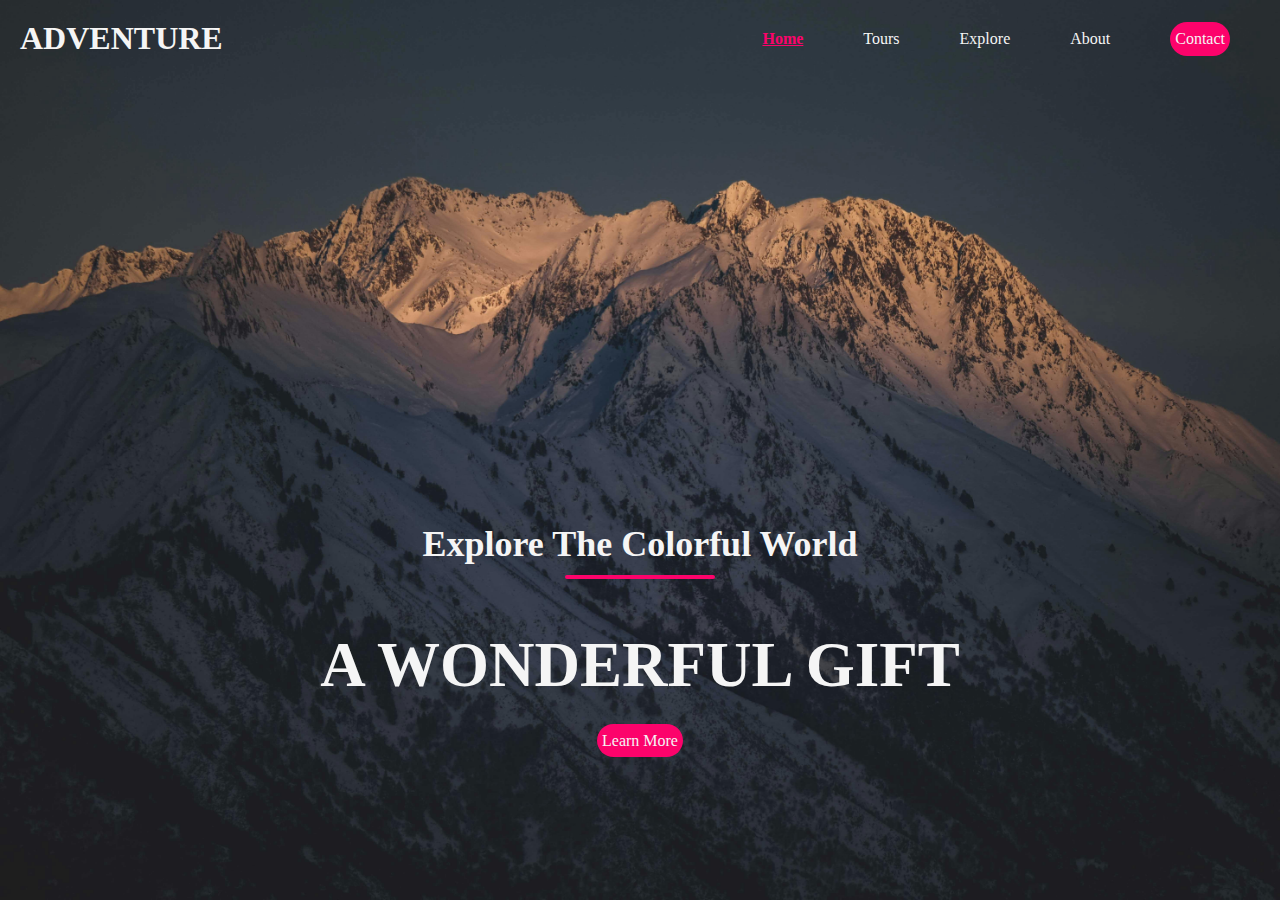
<file: index.html>
<!DOCTYPE html>
<html lang="en">

<head>
    <meta charset="UTF-8">
    <meta name="viewport" content="width=device-width, initial-scale=1.0">
    <meta name="viewport" content="width=device-width, initial-scale=1.0">
    <title>ADVENTURE</title>
    <link rel="stylesheet" href="./Assets/css/style.css">
    <link rel="preconnect" href="https://fonts.googleapis.com">
    <link rel="preconnect" href="https://fonts.gstatic.com" crossorigin>
    <link href="https://fonts.googleapis.com/css2?family=Edu+AU+VIC+WA+NT+Guides:wght@400..700&family=Inter:ital,opsz,wght@0,14..32,100..900;1,14..32,100..900&display=swap"
        rel="stylesheet">

</head>
    <nav class="navbar">
        <h1 class="logo">ADVENTURE</h1>
        <ul class="navlinks">
            <li class="active"><a href="#"></a>Home</li>
            <li><a href="#"></a>Tours</li>
            <li><a href="#"></a>Explore</li>
            <li><a href="#"></a>About</li>
            <li class="ctn"><a href="#"></a>Contact</li>
        </ul>
        <img src="./Assets/img/Menu-btn.png " alt="" class="menu-btn">
    </nav>
<body>
    <Header>
        <div class="header-content">
            <h2>Explore The Colorful World</h2>
            <div class="line"></div>
            <h1>A WONDERFUL GIFT</h1>
            <a href="" class="ctn">Learn More</a>
        </div>
    </Header>
    <script> 
        const menuBtn= document.querySelector('.menu-btn')
        const navlinks = document.querySelector('.navlinks')
        menuBtn.addEventListener('click',()=>{ 
            navlinks.classList.toggle('mobile-menu')
        })
    </script>
</body>
</file>
<file: Assets/css/style.css>
*{
    margin: 0;
    padding: 0;
    box-sizing: border-box;
}
a{
    text-decoration: none;
}
ul{
    list-style: none; 
}
.active{
    color: #fc036b;
    text-decoration:underline;
    font-weight: bold;
}
.navbar{
    /* background-color: green; */
    position: absolute;
    top: 0;
    left: 0;
    display: flex;
    width: 100%;
    justify-content: space-between;
    padding: 20px;
    color: whitesmoke;
}
.navlinks{
     display: flex;
     align-items: center;
}
.navlinks li{
    margin: 0 30px;
}
header{
    width: 100vw;
    height: 100vh;
    background-image: url(../img/Backgroung-img.jpg);
    /* background-position: bottom; */
    background-size: cover;
    display: flex;
    align-items: flex-end;
    justify-content: center;
}
.header-content{
    margin-bottom: 150px;
    color: whitesmoke;  
    text-align: center;  
}
.header-content h2{
    font-size: 4vmin;
}
.line{
    width: 150px;
    height: 4px;
    background: #fc036b;
    margin: 10px auto;
    border-radius: 5px;
}
.header-content h1{
    font-size: 7vmin;
    margin-top: 50px;
    margin-bottom: 30px;
}
.ctn{
    padding: 8px 5px;
    background: #fc036b;
    border-radius: 30px;
    color: whitesmoke;
}
.menu-btn{
    position: absolute;
    top: 30px;
    right: 30px;
    width: 40px;
    cursor: pointer;
    display: none;

}
/* Mobile device */
@media only screen and (max-width:850px){
    .menu-btn{
        display: block;
    }
    .navbar{
        padding: 0 ;
    }
    .logo{
        position: absolute;
        top: 30px;
        left: 30px;
    }
    .navlinks{
        flex-direction:column;
        width: 100%;
        height: 100vh;
        justify-content: center;
        background: #484872;
        margin-top: -900px;
        transition: all 0.5s ease;
        border-bottom-right-radius: 30%;
    }
    .mobile-menu{
        margin-top: 0px;
    }
    .navlinks li{
        margin: 30px auto;
    }

}
</file>
